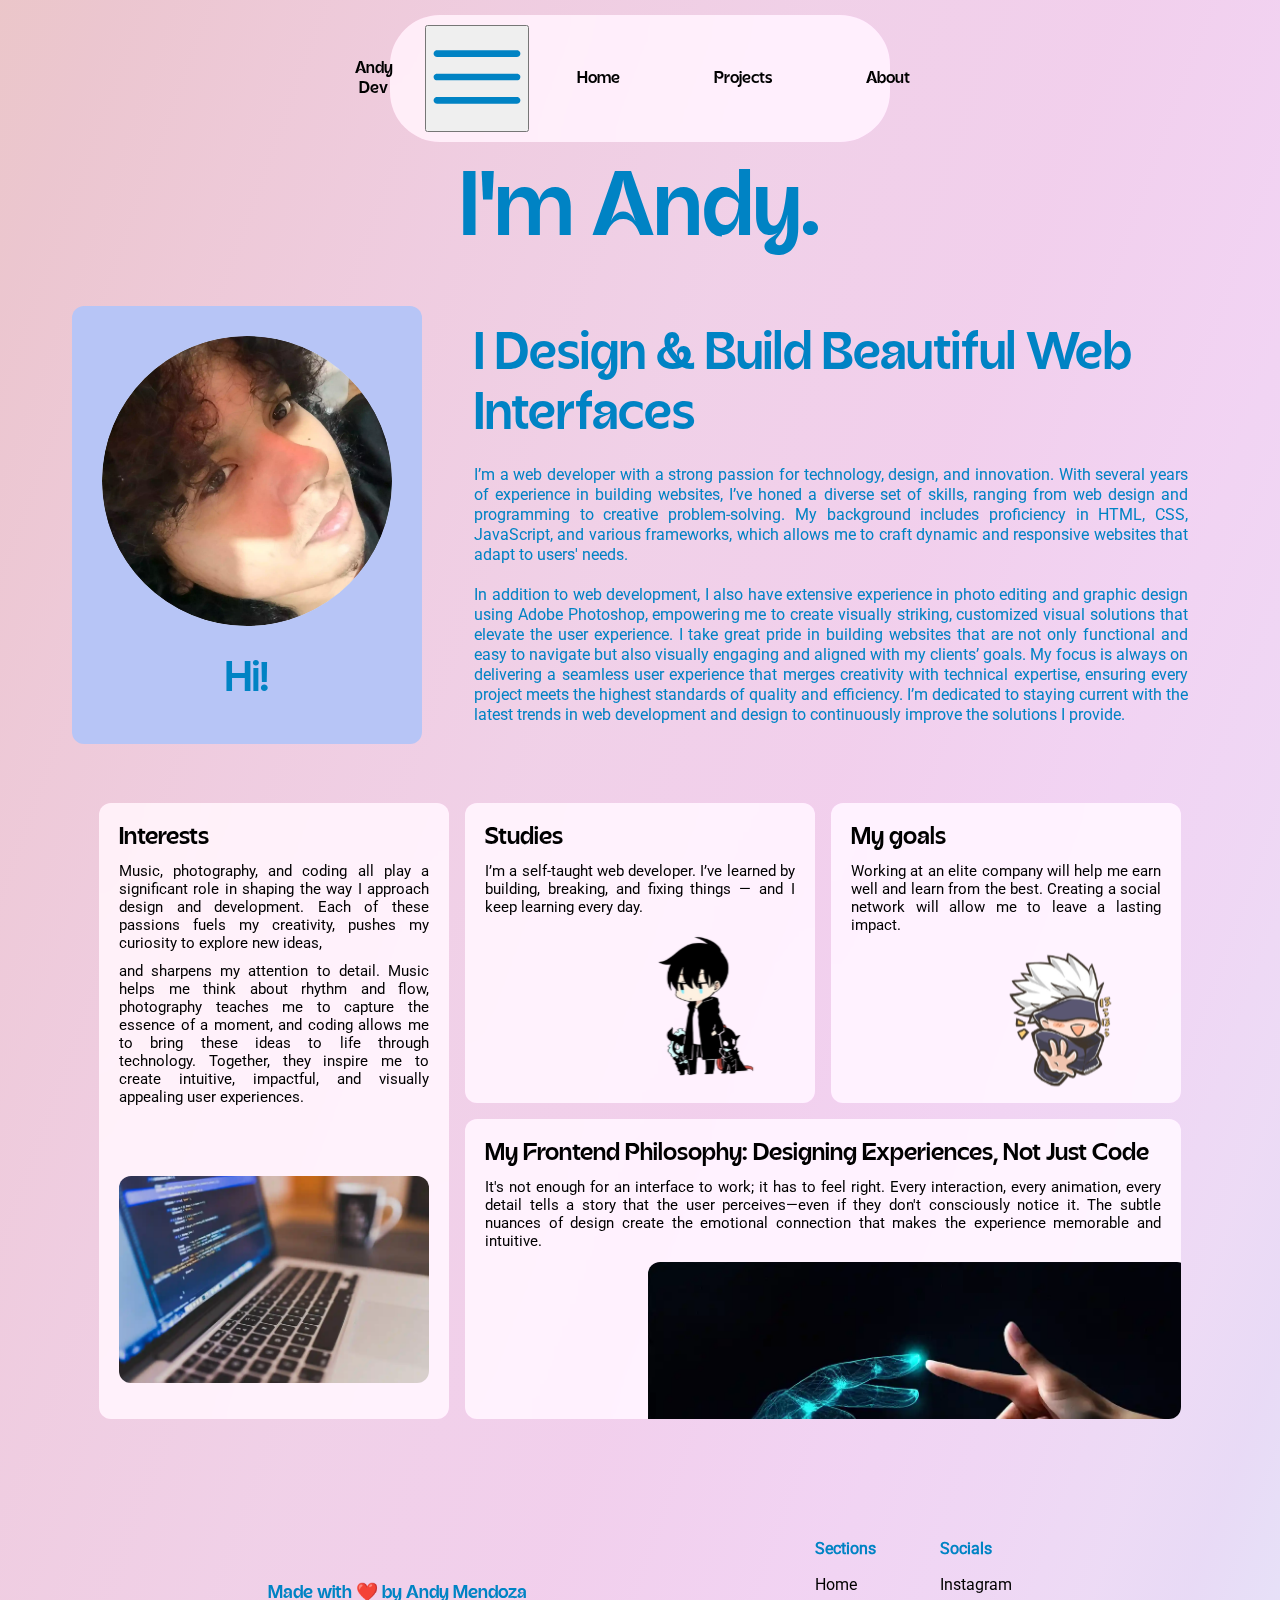
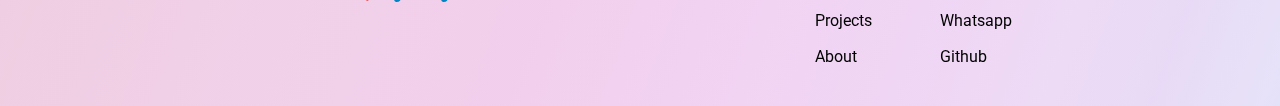
<file: assets/html/about.html>
<!DOCTYPE html>
<html lang="en">
<head>
    <meta charset="UTF-8">
    <meta name="viewport" content="width=device-width, initial-scale=1.0">

    <meta name="description" content="Portfolio of Andy Mendoza, a web developer with over 2 years of experience creating innovative and highly functional digital solutions. Explore featured projects in web development, responsive design, and front-end and back-end technologies.">

    <!-- Facebook Meta Tags -->
    <meta property="og:url" content="https://andydev-xi.vercel.app">
    <meta property="og:type" content="website">
    <meta property="og:title" content="Andy Mendoza">
    <meta property="og:description" content="Portfolio of Andy Mendoza, a web developer with over 2 years of experience creating innovative and highly functional digital solutions. Explore featured projects in web development, responsive design, and front-end and back-end technologies.">
    <meta property="og:image" content="https://opengraph.b-cdn.net/production/images/bd5c88e0-2685-4e28-8aba-0fd559473731.jpg?token=L2lH0mjKFZiPifMqjzADgrfwFFCY7Alcg68IA4GaYCM&height=900&width=1200&expires=33279283698">

    <!-- Twitter Meta Tags -->
    <meta name="twitter:card" content="summary_large_image">
    <meta property="twitter:domain" content="andydev-xi.vercel.app">
    <meta property="twitter:url" content="https://andydev-xi.vercel.app">
    <meta name="twitter:title" content="Andy Mendoza">
    <meta name="twitter:description" content="Portfolio of Andy Mendoza, a web developer with over 2 years of experience creating innovative and highly functional digital solutions. Explore featured projects in web development, responsive design, and front-end and back-end technologies.">
    <meta name="twitter:image" content="https://opengraph.b-cdn.net/production/images/bd5c88e0-2685-4e28-8aba-0fd559473731.jpg?token=L2lH0mjKFZiPifMqjzADgrfwFFCY7Alcg68IA4GaYCM&height=900&width=1200&expires=33279283698">
    <link rel="shortcut icon" href="../favicon/favicon.png" type="image/x-icon">

    <link rel="stylesheet" href="../css/about.css">
    <script defer src="../js/index.js"></script>
    <title>Andy Mendoza</title>
</head>
<body id="body">
    <header class="header">
        <nav class="nav">
          <a href="../../index.html" class="logo nav-link">Andy Dev</a>
          <button class="nav-toggle" aria-label="Abrir menú">
            <img class="icon" src="../icons/bars-icon.svg" alt="icono de abrir menu">
          </button>
          <ul class="nav-menu">
            <li class="nav-menu-item">
              <a aria-label="this button will take u to home" href="../../index.html" class="nav-menu-link nav-link">Home</a>
            </li>
            <li class="nav-menu-item">
              <a aria-label="this button will take you tu projects section" href="#projects" class="nav-menu-link nav-link">Projects</a>
            </li>
            <li class="nav-menu-item">
              <a aria-label="this button will take you to about page" href="../html/about.html" class="nav-menu-link nav-link">About</a>
            </li>
            
          </ul>
        </nav>
      </header>

      <main id="main">
        <section>
          <h1>I'm Andy.</h1>
            <div class="about-container">
                <div class="about-items">
                    <img src="../images/profile-pic.webp" alt="picture of andy mendoza">
                    <span class="title">Hi!</span>
                </div>

                <div class="about-items">
                  <h2 class="about-title">
                    I Design & Build Beautiful Web Interfaces
                  </h2>
                  <p class="about-text">
                    I’m a web developer with a strong passion for technology, design, and innovation. With several years of experience in building websites, I’ve honed a diverse set of skills, ranging from web design and programming to creative problem-solving. My background includes proficiency in HTML, CSS, JavaScript, and various frameworks, which allows me to craft dynamic and responsive websites that adapt to users' needs.
                  </p>
                  <p class="about-text">
                    In addition to web development, I also have extensive experience in photo editing and graphic design using Adobe Photoshop, empowering me to create visually striking, customized visual solutions that elevate the user experience. I take great pride in building websites that are not only functional and easy to navigate but also visually engaging and aligned with my clients’ goals. My focus is always on delivering a seamless user experience that merges creativity with technical expertise, ensuring every project meets the highest standards of quality and efficiency. I’m dedicated to staying current with the latest trends in web development and design to continuously improve the solutions I provide.
                  </p>
                </div>
            </div>
        </section>
      </main>

      <section id="section">
        <div class="section-container">
          <div class="section-items" style="grid-area: box1;">
            <h3 class="section-title section-title1">
              Interests
            </h3>
            <p class="section-text section-text1">
              Music, photography, and coding all play a significant role in shaping the way I approach design and development. Each of these passions fuels my creativity, pushes my curiosity to explore new ideas,
              
            </p>
            <p class="section-text">
              and sharpens my attention to detail. Music helps me think about rhythm and flow, photography teaches me to capture the essence of a moment, and coding allows me to bring these ideas to life through technology. Together, they inspire me to create intuitive, impactful, and visually appealing user experiences.
            </p>
            <img class="interests-img" src="../icons/interests.webp" alt="imagen de una computadora con codigo">
          </div>
          
          <div class="section-items" style="grid-area: box2;">
            <h3 class="section-title">
              Studies
            </h3>
            <p class="section-text">
              I’m a self-taught web developer. I’ve learned by building, breaking, and fixing things — and I keep learning every day.
            </p>
            <img class="section-img" src="../icons/jinwoo.svg" alt="icon of jinwoo">
          </div>

          <div class="section-items" style="grid-area: box3;">
            <h3 class="section-title">
              My goals
            </h3>
            <p class="section-text">
              Working at an elite company will help me earn well and learn from the best. Creating a social network will allow me to leave a lasting impact.
            </p>
            <img class="section-img" src="../icons/gojo.svg" alt="icon of gojo">
          </div>

          <div class="section-items" style="grid-area: box4;">
            <h3 class="section-title">
              My Frontend Philosophy: Designing Experiences, Not Just Code
            </h3>
            <p class="section-text">
              It's not enough for an interface to work; it has to feel right. Every interaction, every animation, every detail tells a story that the user perceives—even if they don't consciously notice it. The subtle nuances of design create the emotional connection that makes the experience memorable and intuitive.
            </p>
            <img class="about-img" src="../images/hologram.webp" alt="img of an holograma">
          </div>

        </div>
      </section>

       <!--footer section-->

       <footer id="footer">
        <h4>Made with ❤️ by Andy Mendoza</h4>
        <div class="footer-container">
          <div class="footer-items">
            <h5 class="footer-title">Sections</h5>
            <a aria-label="this button will take you to home section" class="footer-links" href="../../index.html">
              Home
            </a>
            <a aria-label="this button will take you to project section" class="footer-links" href="../../index.html">
              Projects
            </a>
            <a aria-label="this button will take you to the about page" class="footer-links" href="../html/about.html">
              About
            </a>
            
          </div>
          <div class="footer-items">
            <h5 class="footer-title">Socials</h5>
            <a aria-label="this link will take you to my instagram profile" class="footer-links" href="https://www.instagram.com/akira.san__" target="_blank">
              Instagram
            </a>
            <a aria-label="this link will take you to my whatsapp" class="footer-links" href="https://walink.co/f08335" target="_blank">
              Whatsapp
            </a>
            <a aria-label="this link will take you to my github profile" class="footer-links" href="https://github.com/andydev2" target="_blank">
              Github
            </a>
            
          </div>
        </div>
      </footer>
</body>
</html>
</file>
<file: assets/css/about.css>
@font-face {
  font-family: "acorn";
  src: url(../fonts/acorn-8.woff);
  font-weight: 900;
}
@font-face {
  font-family: "roboto";
  src: url(../fonts/Roboto-Regular.ttf);
  font-weight: 100;
}

/* ----- CHANGE THE SCROLL BAR DESIGN ----- */
::-webkit-scrollbar {
  width: 8px;
  border-radius: 50px;
}
::-webkit-scrollbar-track {
  background: #ffeeee;
}
::-webkit-scrollbar-thumb {
  background: #fff;
  border-radius: 30px;
}
::-webkit-scrollbar-thumb:hover {
  background: #fff9;
}

body,
* {
  margin: 0;
  padding: 0;
  box-sizing: border-box;
  scroll-behavior: smooth;
}
body {
  background-image: linear-gradient(
    110deg,
    hsl(355deg 48% 85%) 0%,
    hsl(345deg 49% 85%) 6%,
    hsl(337deg 51% 86%) 15%,
    hsl(326deg 52% 87%) 27%,
    hsl(316deg 52% 88%) 43%,
    hsl(309deg 56% 88%) 59%,
    hsl(298deg 56% 89%) 72%,
    hsl(290deg 58% 90%) 81%,
    hsl(281deg 58% 91%) 88%,
    hsl(271deg 60% 91%) 93%,
    hsl(262deg 61% 92%) 96%,
    hsl(253deg 63% 93%) 99%,
    hsl(243deg 65% 93%) 100%
  );
  font-family: "roboto";
}
/*font family*/
h1,
h2,
h3,
span,
h4 {
  font-family: "acorn";
  color: #0083c4;
}
.header {
  display: flex;
  justify-content: center;
  align-items: center;
  position: fixed;
  left: 0;
  right: 0;
  top: 15px;
  z-index: 10;
}
.header .nav {
  backdrop-filter: blur(25px) saturate(200%);
  -webkit-backdrop-filter: blur(25px) saturate(200%);
  background-color: rgba(255, 255, 255, 0.71);
  border-radius: 50px;
  min-width: 200px;
  max-width: 500px;
  padding: 10px 0;
  display: flex;
  justify-content: center;
  align-items: center;
}
.nav .nav-menu {
  display: flex;
  align-items: center;
  list-style: none;
  padding: 0 1rem;
  gap: 30px;
}
.nav-menu-item {
  display: flex;
  align-items: center;
}
.nav-link {
  text-align: center;
  text-decoration: none;
  color: #000;
  font-family: "acorn";
  padding: 0.6rem 2rem;
  border-radius: 100px;
  font-size: 1rem;
}

/*active nav*/
.nav-link:hover,
.nav-menu a.active {
  background-color: #fff9;
}
/*about section*/
#main {
  padding: 10rem 2rem 2rem 2rem;
  max-width: 1200px;
  margin: auto;
  display: flex;
  flex-direction: column;
}
#main h1 {
  text-align: center;
  padding: 0 30px 30px 30px;
  font-size: 88px;
}
.about-container {
  display: flex;
  justify-content: center;
  align-items: center;
  gap: 2rem;
}
.about-container .about-items {
  background-color: #b7c5f6;
  border-radius: 12px;
  display: flex;
  justify-content: start;
  align-items: center;
  flex-direction: column;
  padding: 20px;
  position: relative;
}
.about-items img {
  width: 100%;
  height: 100%;
  border-radius: 100%;
  padding: 10px;
}
.about-items .title {
  font-size: 40px;
  padding: 20px;
}
.animated-text span {
  position: relative;
  height: 70px;
}

.animated-text span::before {
  content: "Bonjour!";
  animation: words 20s infinite;
}
.animated-text span::after {
  content: "";
  position: absolute;
  width: 0;
  background-color: #b7c5f6;
}

@keyframes words {
  0%,
  10% {
    content: "Bonjour!";
  }
  11%,
  20% {
    content: "やあ!";
  }
  21%,
  30% {
    content: "Kamusta!";
  }
  31%,
  40% {
    content: "Ciao!";
  }
  41%,
  50% {
    content: "Hi!";
  }
  51%,
  60% {
    content: "안녕!";
  }
  61%,
  70% {
    content: "你好!";
  }
  71%,
  80% {
    content: "Hola!";
  }
  81%,
  90% {
    content: "Привет!";
  }
  91%,
  100% {
    content: "Hallo!";
  }
}

.about-items .about-title {
  font-size: 50px;
  padding: 10px 0;
  text-align: start;
}
.about-items .about-text {
  text-align: justify;
  line-height: 20px;
  padding: 10px 0;
  color: #0083c4;
}
.about-items:first-child {
  max-height: auto;
  min-width: 200px;
  max-width: 350px;
  flex-grow: 1;
}
.about-items:last-child {
  height: auto;
  flex-grow: 2;
  min-width: 200px;
  background: none;
}

/*about section 2*/
#section {
  padding: 1rem 2rem 5rem 2rem;
  display: flex;
  justify-content: center;
  align-items: center;
  margin: auto;
}
.section-container {
  display: grid;
  grid-auto-columns: 350px;
  grid-auto-rows: 300px;
  gap: 1em;
  grid-template-areas:
    "box1 box2 box3"
    "box1 box4 box4 ";
}
.section-container .section-items {
  backdrop-filter: blur(16px) saturate(180%);
  -webkit-backdrop-filter: blur (16px) saturate(180%);
  background-color: rgba(255, 255, 255, 0.75);
  border-radius: 12px;
  padding: 20px;
  overflow: hidden;
}

.section-items .section-title {
  font-size: 24px;
  padding-bottom: 10px;
  color: #000;
}
.section-items .section-text {
  font-size: 15px;
  text-align: justify;
  padding-bottom: 10px;
}
.section-items .section-img {
  position: relative;
  left: 140px;
  width: 50%;
  height: 60%;
}
.interests-img {
  width: 100%;
  height: fit-content;
  border-radius: 12px;
  margin-top: 60px;
}
.about-img {
  position: relative;
  width: 80%;
  height: fit-content;
  top: 2px;
  left: 163px;
  border-radius: 12px;
}

/*footer section*/
#footer {
  padding: 40px 0;
  display: flex;
  align-items: center;
  justify-content: space-evenly;
  gap: 20px;
}
#footer h4 {
  text-align: center;
  font-size: 18px;
  padding-bottom: 20px;
}
.footer-container {
  display: flex;
  justify-content: space-evenly;
  align-items: center;
  gap: 4rem;
}
.footer-container .footer-items {
  display: flex;
  flex-direction: column;
  gap: 17px;
}
.footer-items .footer-title {
  font-size: 16px;
  color: #0083c4;
}
.footer-items .footer-links {
  text-decoration: none;
  color: #000;
}
.footer-items .footer-links:hover {
  text-decoration: underline;
}

@media only screen and (min-width: 768px) and (max-width: 1100px) {
  .about-items:first-child {
    max-height: 400px;
  }

  .section-container {
    display: grid;
    grid-auto-columns: 240px;
    grid-auto-rows: 320px auto 300px;
    gap: 1em;
    grid-template-areas:
      "box1 box1 box1"
      "box2 box3 box3"
      "box4 box4 box4";
  }

  .section-items .section-title {
    font-size: 20px;
    padding-bottom: 5px;
  }
  .section-items .section-text {
    font-size: 13px;
    padding-bottom: 5px;
  }
  .section-items .section-img {
    width: 110px;
    position: relative;
    left: 80px;
    top: 0;
  }
  .section-items .interests-img {
    margin: 10px 0 0 0;
    width: 35%;
    position: relative;
    top: 0;
    left: 50%;
    transform: translateX(-50%);
  }
  .about-img {
    position: relative;
    width: 80%;
    top: 10px;
    left: 170px;
    border-radius: 12px;
  }
}

@media only screen and (max-width: 768px) {
  /*nav section*/
  .header {
    top: 10px;
  }
  .header .nav {
    padding: 8px 0;
    max-width: 350px;
  }
  .nav .nav-menu {
    padding: 0 0.7rem;
    gap: 15px;
  }
  .nav-link {
    padding: 0.5rem 1.6rem;
    font-size: 0.8rem;
  }
  /*about section*/
  #main {
    padding: 5.5rem 1rem;
  }
  #main h1 {
    font-size: 35px;
  }
  .about-container {
    flex-wrap: wrap;
    gap: 1rem;
  }
  .about-items .about-title {
    font-size: 26px;
    text-align: center;
  }
  .about-items .about-text {
    font-size: 15px;
  }
  .section-items .section-title {
    font-size: 20px;
  }
  .section-items .section-text {
    font-size: 14px;
  }

  .section-container {
    display: grid;
    grid-auto-columns: auto;
    grid-template-rows: auto auto auto auto;
    gap: 1em;
    grid-template-areas:
      "box1 box1"
      "box2 box2"
      "box3 box3"
      "box4 box4";
  }
  .about-img {
    position: initial;
    width: 100%;
  }

  /*footer section*/
  #footer {
    flex-direction: column;
    align-items: center;
    padding: 30px;
  }
  #footer h4 {
    font-size: 16px;
    padding-bottom: 40px;
  }
  .footer-container {
    gap: 10rem;
  }
}
</file>
